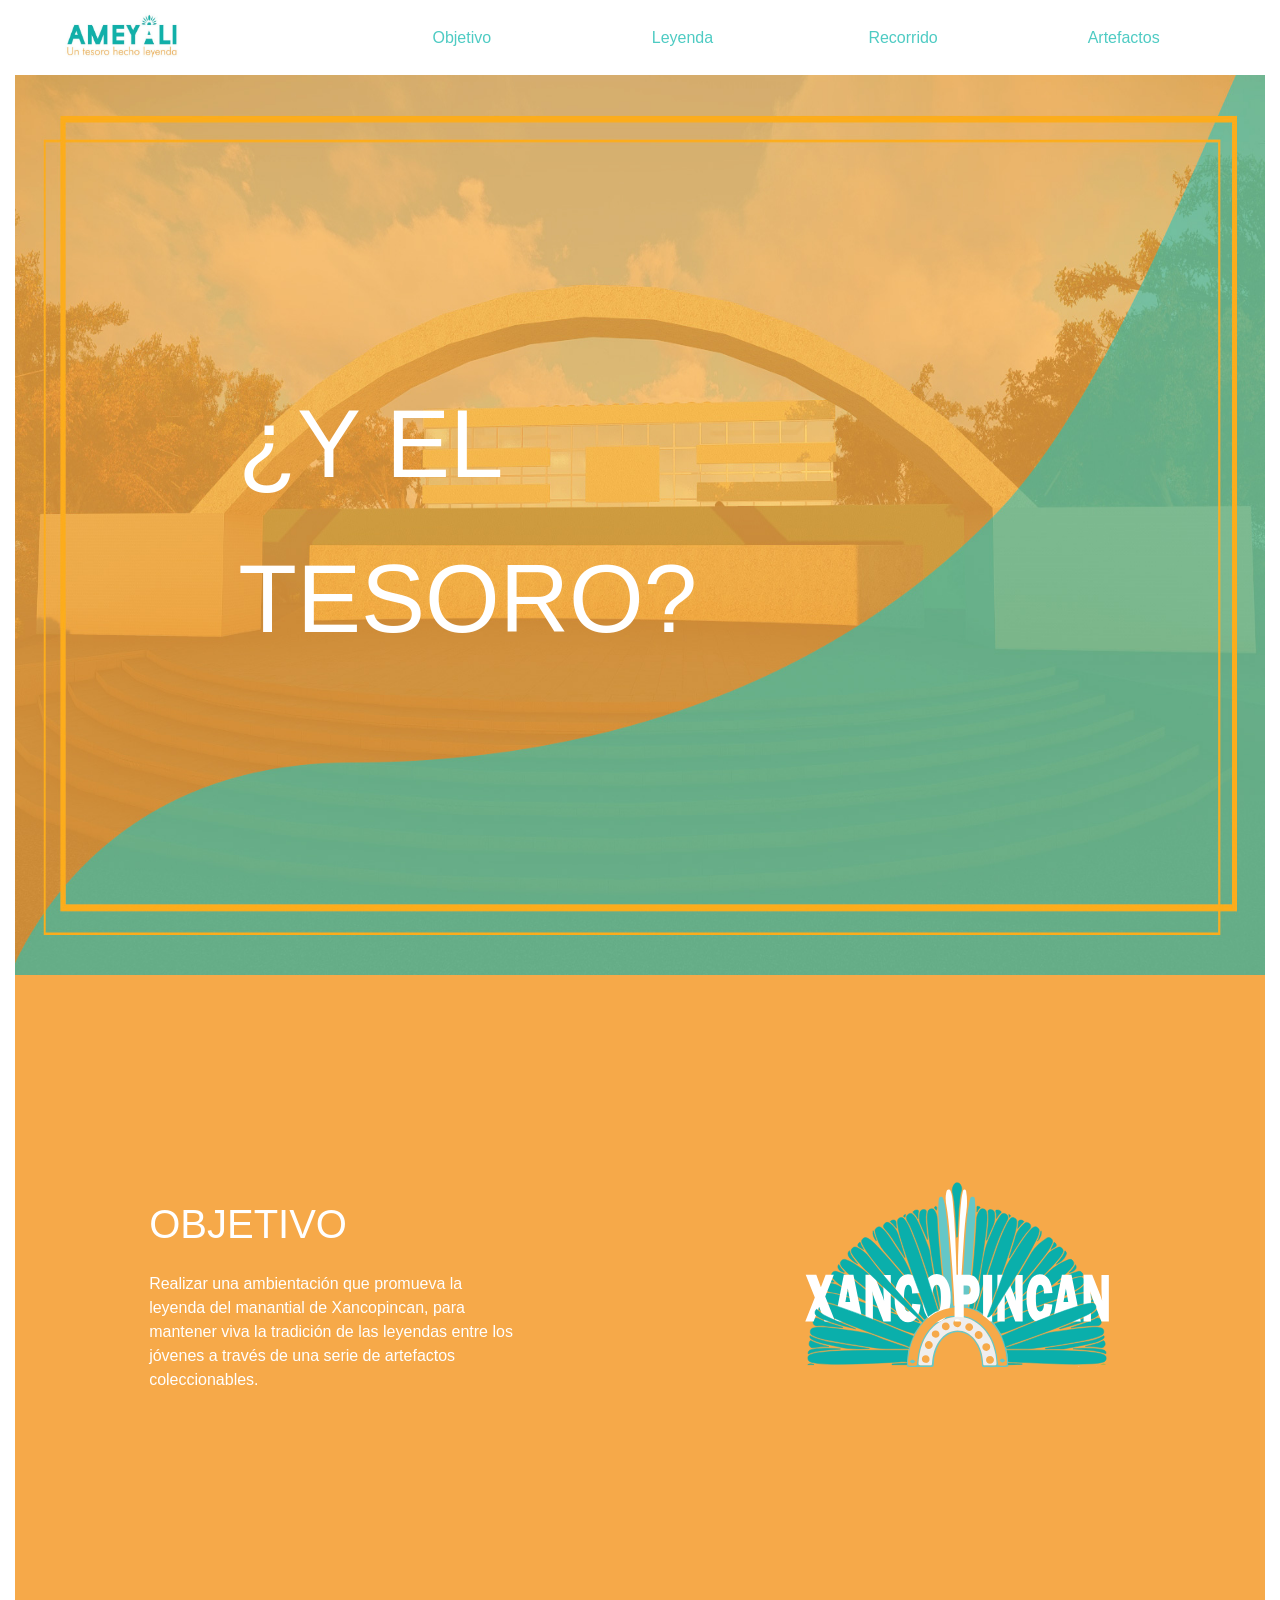
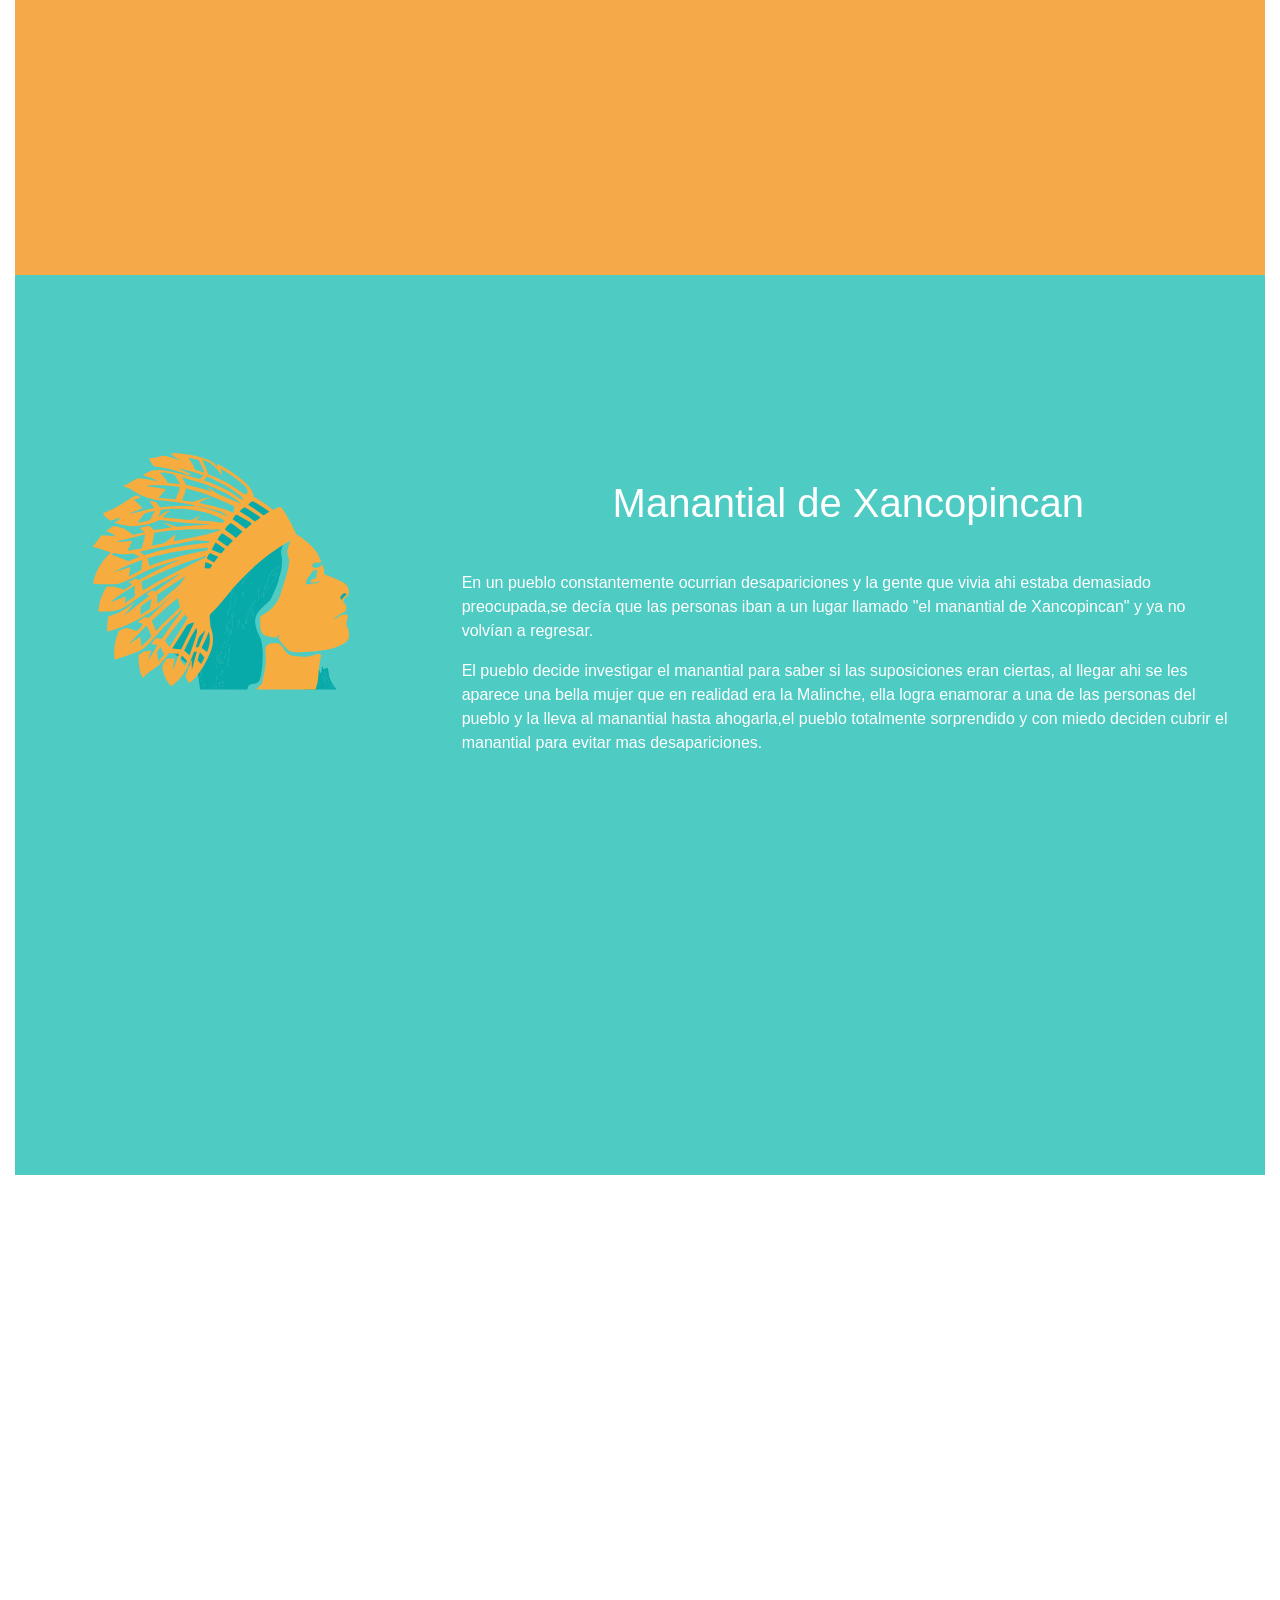
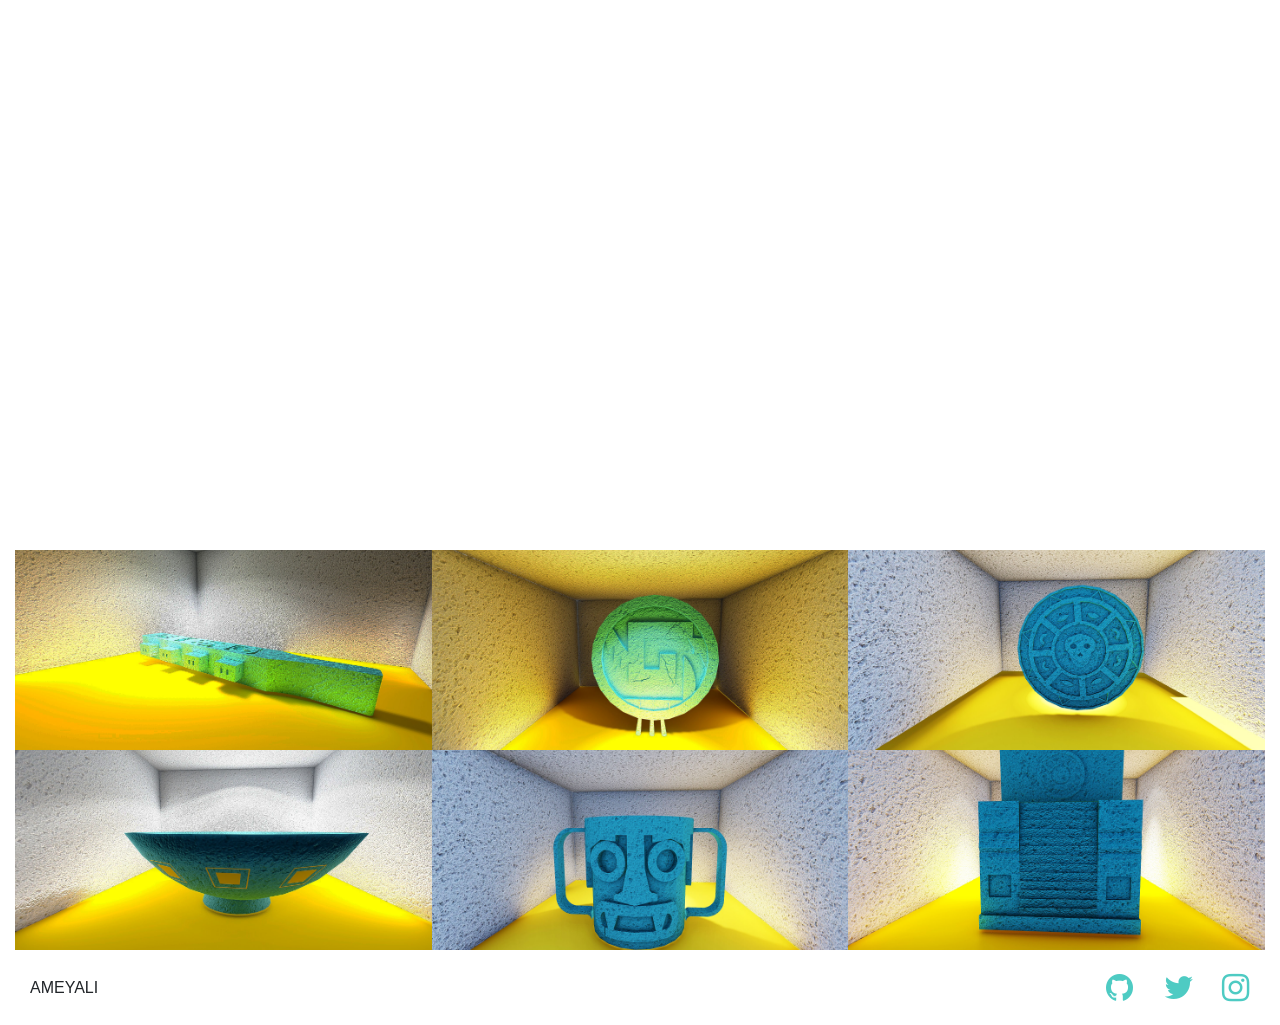
<file: index.html>
<!DOCTYPE html>
<html>
<head>
  <!-- tags para servidores de busqueda -->
  <meta name="description" content="Repaso de html y css del curso fundamentos de programacion en el Instituto ICONOS">
  <meta name="keywords" content="HTML,CSS,JS,Ejercicio,ICONOS,programación,código">
  <meta name="author" content="josecaos">
  <meta name="viewport" content="width=device-width, initial-scale=1.0">
  <meta charset="UTF-8">  
  <!-- titulo del sitio -->
  <title>Ameyali</title> 
  <!-- estilos -->
  
  <link rel="stylesheet" href="css/bootstrap.min.css">
  <link rel ="stylesheet" href="https://stackpath.bootstrapcdn.com/font-awesome/4.7.0/css/font-awesome.min.css">
  <link rel="stylesheet" href="css/app.css">
  <!--<link rel="stylesheet" href="css/responsivos.css">-->

</head>
<body>

  <header class="container-fluid">
    <!-- menu escritorio -->
    <nav id="menu" class="navbar navbar-expand-lg navbar-light col">
      <!-- logo -->
      <figure id="logo" class="navbar-brand col-8 col-md-3">
        <a href="index.html" class="col-12">
            <div class="col-12 imgLiquid imgLiquidNoFillLeft">
                <img src="img/logo.png" alt="logo"></div>
        </a>
      </figure>

      <button class="navbar-toggler" type="button" data-toggle="collapse" data-target="#navbarSupportedContent" aria-controls="navbarSupportedContent" aria-expanded="false" aria-label="Toggle navigation">
        <span class="navbar-toggler-icon"></span>
      </button>

      <div class="collapse navbar-collapse" id="navbarSupportedContent">

        <ul class="col-12 navbar-nav">

          <li class="col-3 text-center ha align-self-center">
            <a href="#info" class="">Objetivo</a>
          </li>
            <li class="col-3 text-center ha align-self-center">
            <a href="#man">Leyenda</a>
          </li>
          <li class="col-3 text-center ha align-self-center">
            <a href="#recorrido2">Recorrido</a>
          </li>
          <li class="col-3 text-center ha align-self-center">
            <a href="#participantes">Artefactos</a>
          </li>

        </ul>
      </div>
    </nav>
  </header>

  <main id="main" class="container-fluid">
    <!--  -->
    

              <section id="heroscreen" class="col-12">

      <div class="row">

        <div class="heroscreen_background col">
          <img src="img/fondo.jpg" alt="Bienvenida">
        </div>
        
      <div class="heroscreen_text-container row ">

 
          
            <div class="heroscreen_text col-auto offset-md-2 ha align-self-center">

            <h1>¿Y EL</h1>
            <h1>TESORO?</h1>

            </div>

      
           </div>
           </div>


    </section>
    <!--  -->
    <section id="info" class="col">

      <div class="row">

        <div class="col-md-6 offset-md-1 ">

          <h1 class="info_description col objetivo">OBJETIVO</h1>

          <div class="col-8 text-c ">

              <p>Realizar una ambientación que promueva la leyenda del manantial de Xancopincan, para mantener viva la tradición de las leyendas entre los jóvenes a través de una serie de artefactos coleccionables.</p>        


          </div>

        </div>

        <div class="info_venue col col-md-4 ha align-self-center penacho2">

          
          <div class="col-12 imgLiquid imgLiquidFill">

           <img class="penacho" src="img/penacho_web.svg">

        </div>

      </div>
        </div>
        
        
    </section>
    <!--  -->
       <section id="man" class="col">

      <div class="row">
          
           <div class="info_venue col-12 col-md-4 ha align-self-center">

          
          <div class="col text-left imgmalinche">

           <img src="img/malinche.svg">


          </div>

        </div>


        <div class="col-12 col-md-8 ha align-self-center">

          <h1 class="info_description col text-center leyendatitulo">Manantial de Xancopincan</h1>

          <div class="col text-left leyenda">

              <p>En un pueblo constantemente ocurrian desapariciones y la gente que vivia ahi estaba demasiado preocupada,se decía que las personas iban a un lugar llamado "el manantial de Xancopincan" y ya no volvían a regresar.</p>
              
              <p>El pueblo decide investigar el manantial para saber si las suposiciones eran ciertas, al llegar ahi se les aparece una bella mujer que en realidad era la Malinche, ella logra enamorar a una de las personas del pueblo y la lleva al manantial hasta ahogarla,el pueblo totalmente sorprendido y con miedo deciden cubrir el manantial para evitar mas desapariciones.</p>


          </div>

        </div>

       
      </div>
          
        
    </section>
      
      <section class="recorrido2">
<iframe src="https://www.youtube.com/embed/r5gEc4uhPRQ" frameborder="0" allow="accelerometer; autoplay; encrypted-media; gyroscope; picture-in-picture" allowfullscreen></iframe>
    </section> 

      
  
    <section id="participantes" class="col ">

      

      <div class="row ">
        
        <div class="participantes_item col-12 col-md-6 col-lg-4">

          <div class="participantes_item_back col imgLiquid imgLiquidFill">

            <img src="img/cuchillo2.jpg" alt="Participante">

          </div>

          <div class="participantes_item_text col">

            <div class="row">


            </div>

          </div>

        </div>
        <!--  -->
        <div class="participantes_item col-12 col-md-6 col-lg-4">

          <div class="participantes_item_back col  imgLiquid imgLiquidFill">

            <img src="img/escudo2.jpg" alt="Participante">

          </div>

          <div class="participantes_item_text col">

            <div class="row">

              

            </div>

          </div>
        </div>
        <!--  -->
        <div class="participantes_item col-12 col-md-6 col-lg-4">

          <div class="participantes_item_back col imgLiquid imgLiquidFill">

            <img src="img/medalla2.jpg" alt="Participante">

          </div>

          <div class="participantes_item_text col">

            <div class="row">

            

            </div>

          </div>

        </div>
        <!--  -->
        <div class="participantes_item col-12 col-md-6 col-lg-4">

          <div class="participantes_item_back col imgLiquid imgLiquidFill">

            <img src="img/plato2.jpg" alt="Participante">
            



          </div>

          <div class="participantes_item_text col">

            <div class="row">

            

            </div>

          </div>

        </div>
        <!--  -->
        <div class="participantes_item col-12 col-md-6 col-lg-4">

          <div class="participantes_item_back col imgLiquid imgLiquidFill">

            <img src="img/taza2.jpg" alt="Participante">

          </div>

          <div class="participantes_item_text col">

            <div class="row">


            </div>

          </div>

        </div>
        <!--  -->
        <div class="participantes_item col-12 col-md-6 col-lg-4">

          <div class="participantes_item_back col imgLiquid imgLiquidFill">

            <img src="img/teocali2.jpg" alt="Participante">

          </div>

          <div class="participantes_item_text col">

            <div class="row">


            </div>

          </div>

        </div>
        <!--  -->
        
        <!--  -->
 
      </div>

    </section>
    <!--  -->
    
  </main>

  <footer id="footer" class="col">

    <div class="row">

      <div class="col col-md-6 col-lg-8 ha my-auto">

        <copyright class="col text-left">AMEYALI</copyright>

      </div>
      
      <div class="social col col-md-6 col-lg-4 ha my-auto">

        <ul class="row float-right">

          <li class="col-4">
            <a href="https://github.com" target="_blank">
              <i class="fa fa-github"></i>
            </a>
          </li>
          <li class="col-4">
            <a href="https://twitter.com" target="_blank">
              <i class="fa fa-twitter"></i>
            </a>
          </li>
          <li class="col-4">
            <a href="https://instagram.com" target="_blank">
              <i class="fa fa-instagram"></i>
            </a>
          </li>

        </ul>

      </div>

    </div>

    </footer> 
    
   
    

</body>
    
  <!-- jQuery library -->
<script src="https://ajax.googleapis.com/ajax/libs/jquery/3.3.1/jquery.min.js"></script>

<!-- Popper JS -->
<script src="https://cdnjs.cloudflare.com/ajax/libs/popper.js/1.14.3/umd/popper.min.js"></script>

<!-- Latest compiled JavaScript -->
    <script src="js/jquery.js"></script>
<script src="js/bootstrap.min.js"></script> 
     <script src="js/imgLiquid/js/imgLiquid-min.js"></script>
     <script src="js/app.js"></script>
    
</html>
</file>
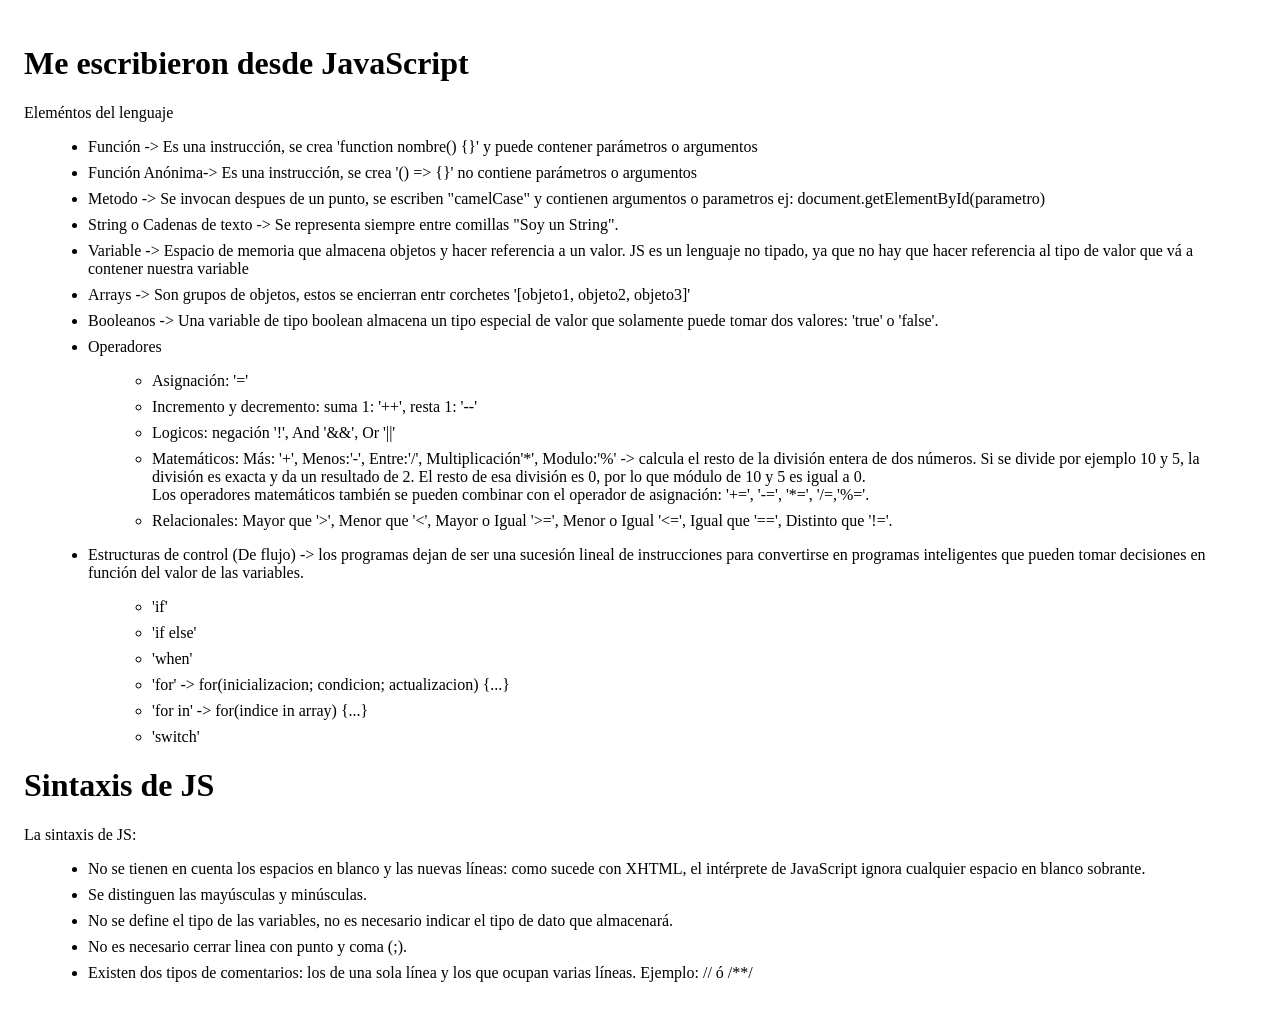
<file: js/introduccion_js.html>
<!DOCTYPE html>
<html lang="en" dir="ltr">
<head>
  <meta charset="utf-8">
  <title>Primeros ejercicios JS</title>

  <script src="https://ajax.googleapis.com/ajax/libs/jquery/3.3.1/jquery.min.js"></script>

  <style>
  body {
      padding: 16px;
  }
  ul { 
    margin: 16px;
  }
  li {
    margin: 8px;
  }
</style>

</head>
<body>

  <script type="text/javascript">
  $(document).ready(() => {
    // test()
    titulo("titulo1","Me escribieron desde JavaScript")
    titulo("titulo2","Sintaxis de JS")
  })
  function titulo(id,string) {
    var titulo = document.getElementById(id)
    return titulo.innerHTML = string
  }
  function test() {
    var titulo = document.getElementById("titulo1")
    titulo.innerHTML = "Estoy escrito con JavaScript"
  }
</script>

<h1 id="titulo1"></h1>

<p>Eleméntos del lenguaje</p>
<ul>
  <li>Función -> Es una instrucción, se crea 'function nombre() {}' y puede contener parámetros o argumentos</li>
  <li>Función Anónima-> Es una instrucción, se crea '() => {}' no contiene parámetros o argumentos</li>
  <li>Metodo -> Se invocan despues de un punto, se escriben "camelCase" y contienen argumentos o parametros ej: document.getElementById(parametro)</li>
  <li>String o Cadenas de texto -> Se representa siempre entre comillas "Soy un String".</li>
  <li>Variable -> Espacio de memoria que almacena objetos y hacer referencia a un valor. JS es un lenguaje no tipado, ya que no hay que hacer referencia al tipo de valor que vá a contener nuestra variable</li>
  <li>Arrays -> Son grupos de objetos, estos se encierran entr corchetes '[objeto1, objeto2, objeto3]'</li>
  <li>Booleanos -> Una variable de tipo boolean almacena un tipo especial de valor que solamente puede tomar dos valores: 'true' o 'false'.</li>
  <li>Operadores<ul>
    <li>Asignación: '='</li>
    <li>Incremento y decremento: suma 1: '++', resta 1: '--'</li>
    <li>Logicos: negación '!', And '&&', Or '||'</li>
    <li>Matemáticos: Más: '+', Menos:'-', Entre:'/', Multiplicación'*', Modulo:'%' -> calcula el resto de la división entera de dos números. Si se divide por ejemplo 10 y 5, la división es exacta y da un resultado de 2. El resto de esa división es 0, por lo que módulo de 10 y 5 es igual a 0.
      <br>
      Los operadores matemáticos también se pueden combinar con el operador de asignación: '+=', '-=', '*=', '/=,'%='.
    </li>
    <li>Relacionales: Mayor que '>', Menor que '<', Mayor o Igual '>=', Menor o Igual '<=', Igual que '==', Distinto que '!='.</li>
  </ul>
</li>
<li>Estructuras de control (De flujo) -> los programas dejan de ser una sucesión lineal de instrucciones para convertirse en programas inteligentes que pueden tomar decisiones en función del valor de las variables.
  <ul>
    <li>'if'</li>
    <li>'if else'</li>
    <li>'when'</li>
    <li>'for' -> for(inicializacion; condicion; actualizacion) {...}</li>
    <li>'for in' -> for(indice in array) {...}</li>
    <li>'switch'</li>
  </ul>
</li>
</ul>

<h1 id="titulo2"></h1>

<p>La sintaxis de JS:</p>

<ul>
  <li>
    No se tienen en cuenta los espacios en blanco y las nuevas líneas: como sucede con XHTML, el intérprete de JavaScript ignora cualquier espacio en blanco sobrante.
  </li>
  <li>
    Se distinguen las mayúsculas y minúsculas.
  </li>
  <li>
    No se define el tipo de las variables, no es necesario indicar el tipo de dato que almacenará.
  </li>
  <li>
    No es necesario cerrar linea con punto y coma (;).
  </li>
  <li>
    Existen dos tipos de comentarios: los de una sola línea y los que ocupan varias líneas.
    Ejemplo: // ó /**/
  </li>
</ul>

</body>

</html>
</file>
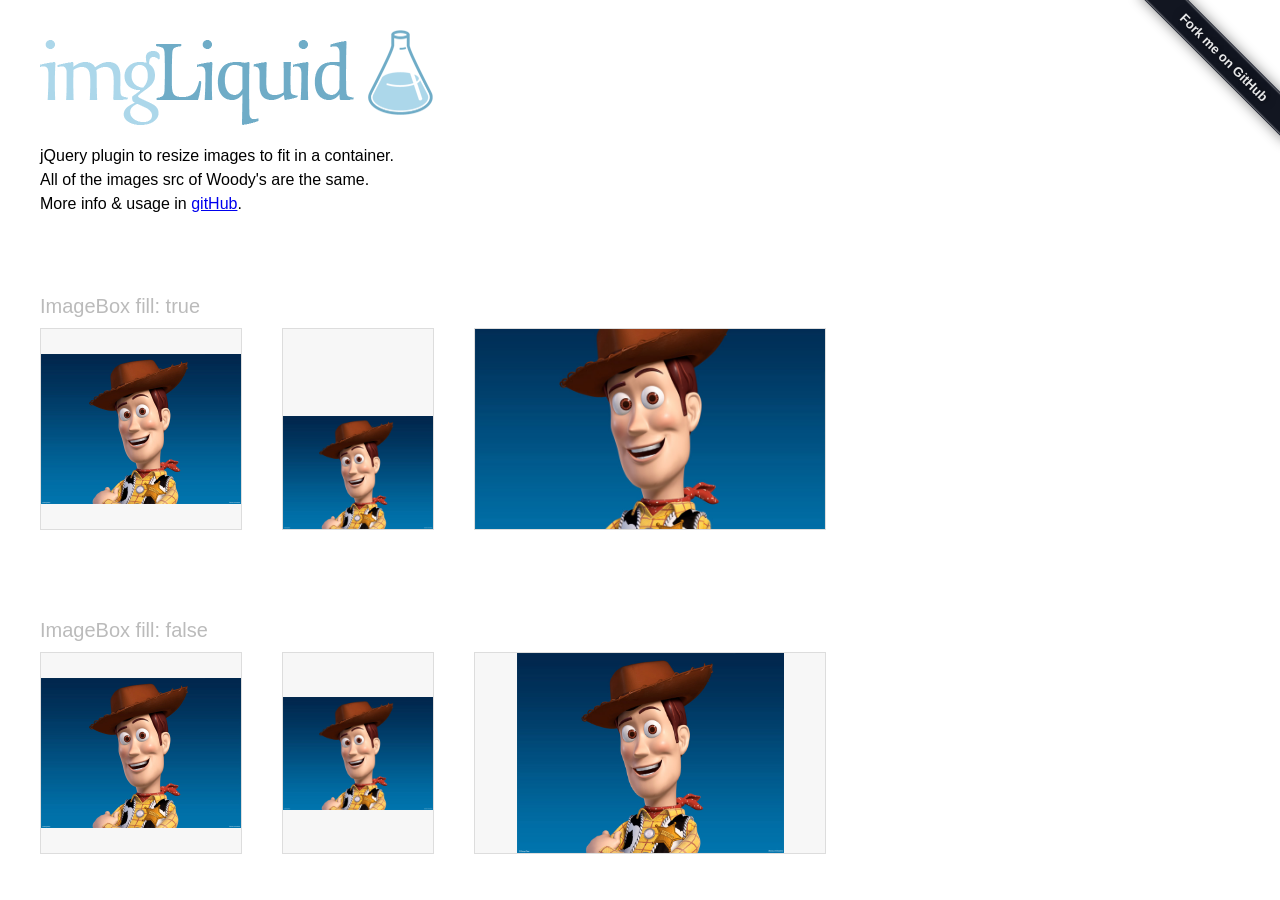
<file: js/imgLiquid/tests/imgLiquid.html>
<!DOCTYPE html>
<html lang="es">
<head>
	<meta charset="utf-8">
	<title>imgLiquid Jquery Plugin</title>

	<!-- RESET ______________________ -->
	<link   href="reset.css"	type="text/css" rel="stylesheet" />

	<!-- JQUERY ______________________ -->
	<!--[if lt IE 9]> <script src="//ajax.googleapis.com/ajax/libs/jquery/1.9.1/jquery.min.js" type="text/javascript"></script> <![endif]-->
	<!--[if gte IE 9]><!--> <script src="//ajax.googleapis.com/ajax/libs/jquery/2.0.0/jquery.min.js" type="text/javascript"></script> <!--<![endif]-->


	<!-- IMGLIQUID ______________________ -->
	<script src ="../js/imgLiquid.js" type="text/javascript"></script>


	<!-- EXAMPLE ______________________ -->
	<script type="text/javascript">
	$(document).ready(function () {
		$(".imgLiquidFill").imgLiquid({fill:true});
		$(".imgLiquidNoFill").imgLiquid({fill:false});
	});
	</script>


	<!-- EXAMPLE ______________________ -->
	<style type="text/css">
	/*github-ribbon*/
	.github-ribbon{background-color:#121621;top:3.2em;right:-3.7em;-webkit-transform:rotate(45deg);-moz-transform:rotate(45deg);-ms-transform:rotate(45deg);-o-transform:rotate(45deg);transform:rotate(45deg);-webkit-box-shadow:0 0 0 1px #1d212e inset,0 0 2px 1px #fff inset,0 0 1em #888;-moz-box-shadow:0 0 0 1px #1d212e inset,0 0 2px 1px #fff inset,0 0 1em #888;-ms-box-shadow:0 0 0 1px #1d212e inset,0 0 2px 1px #fff inset,0 0 1em #888;-o-box-shadow:0 0 0 1px #1d212e inset,0 0 2px 1px #fff inset,0 0 1em #888;box-shadow:0 0 0 1px #1d212e inset,0 0 2px 1px #fff inset,0 0 1em #888;color:rgba(255,255,255,0.90);display:block;padding:.6em 3.5em;position:absolute;font:bold .82em sans-serif;text-align:center;text-decoration:none;text-shadow:1px -1px 8px rgba(0,0,0,0.60);-webkit-user-select:none;-moz-user-select:none;-ms-user-select:none;-o-user-select:none;user-select:none}
	body {
		margin:0;
		padding:0;
		background-color:#fff;
		font-family: 'Open Sans', arial, sans-serif;
		font-weight:300;
		margin:30px;
	}
	.boxSep{
		background-color:#f7f7f7;
		border: 1px solid #ddd;
		margin:10px;
		float:left;
		margin-right:30px;
	}
	.LogSep{
		margin:10px;
	}
	h1{
		margin:10px;
		margin-bottom:60px;
		font-size:30px;
		font-family: 'Open Sans', arial, sans-serif!Important;
		font-weight:300;
		color:#888;
	}
	h2{
		margin:10px;
		margin-top:0;
		margin-bottom:2px;
		font-size:20px;
		font-family: 'Open Sans', arial, sans-serif!Important;
		font-weight:300;
		color:#bbb;
		margin-top:80px;
	}
	</style>
</head>


<body>

	<a href="https://github.com/karacas/imgLiquid" class="github-ribbon">Fork me on GitHub</a>
	<div class="LogSep" >
		<img src="logoimgliquid.png" alt="imgliquid"><br><br>
		<p style='line-height:24px'>jQuery plugin to resize images to fit in a container.
			<br>All of the images src of Woody's are the same.
			<br>More info & usage in <a href="https://github.com/karacas/imgLiquid" >gitHub</a>.
		</p>
	</div>

	<h2 style='clear:both'>ImageBox fill: true</h2>
	<div class="boxSep" >
		<div class="imgLiquidFill imgLiquid" style="width:200px; height:200px;" data-imgLiquid-fill="false" data-imgLiquid-verticalAlign="50%">
			<a href="woody.jpg"  target="_blank"  title="test">
				<img alt="TEST" src="woody.jpg?á()"/>
			</a>
		</div>
	</div>

	<div class="boxSep" >
		<div class="imgLiquidFill imgLiquid" style="width:150px; height:200px;" data-imgLiquid-verticalAlign="bottom"  data-imgLiquid-fill="false">
			<a href="woody.jpg" target="_blank"  title="test">
				<img alt="TEST" src="woody.jpg"/>
			</a>
		</div>
	</div>

	<div class="boxSep" >
		<div class="imgLiquidFill imgLiquid" style="width:350px; height:200px;">
			<a href="woody.jpg"  target="_blank" title="test">
				<img alt="TEST" src="woody.jpg"/>
			</a>
		</div>
	</div>


	<div style='clear:both'></div>
	<h2 style='clear:both'>ImageBox fill: false</h2>
	<div class="boxSep" >
		<div class="imgLiquidNoFill imgLiquid" style="width:200px; height:200px;" >
			<a href="woody.jpg"  target="_blank" title="test">
				<img alt="TEST" src="woody.jpg"/>
			</a>
		</div>
	</div>

	<div class="boxSep" >
		<div class="imgLiquidNoFill imgLiquid" style="width:150px; height:200px;">
			<a href="woody.jpg"  target="_blank" title="test">
				<img alt="TEST" src="woody.jpg"/>
			</a>
		</div>
	</div>

	<div class="boxSep" >
		<div class="imgLiquidNoFill imgLiquid" style="width:350px; height:200px;">
			<a href="woody.jpg" target="_blank"  title="test">
				<img alt="TEST" src="woody.jpg"/>
			</a>
		</div>
	</div>


</body>
</html>
</file>
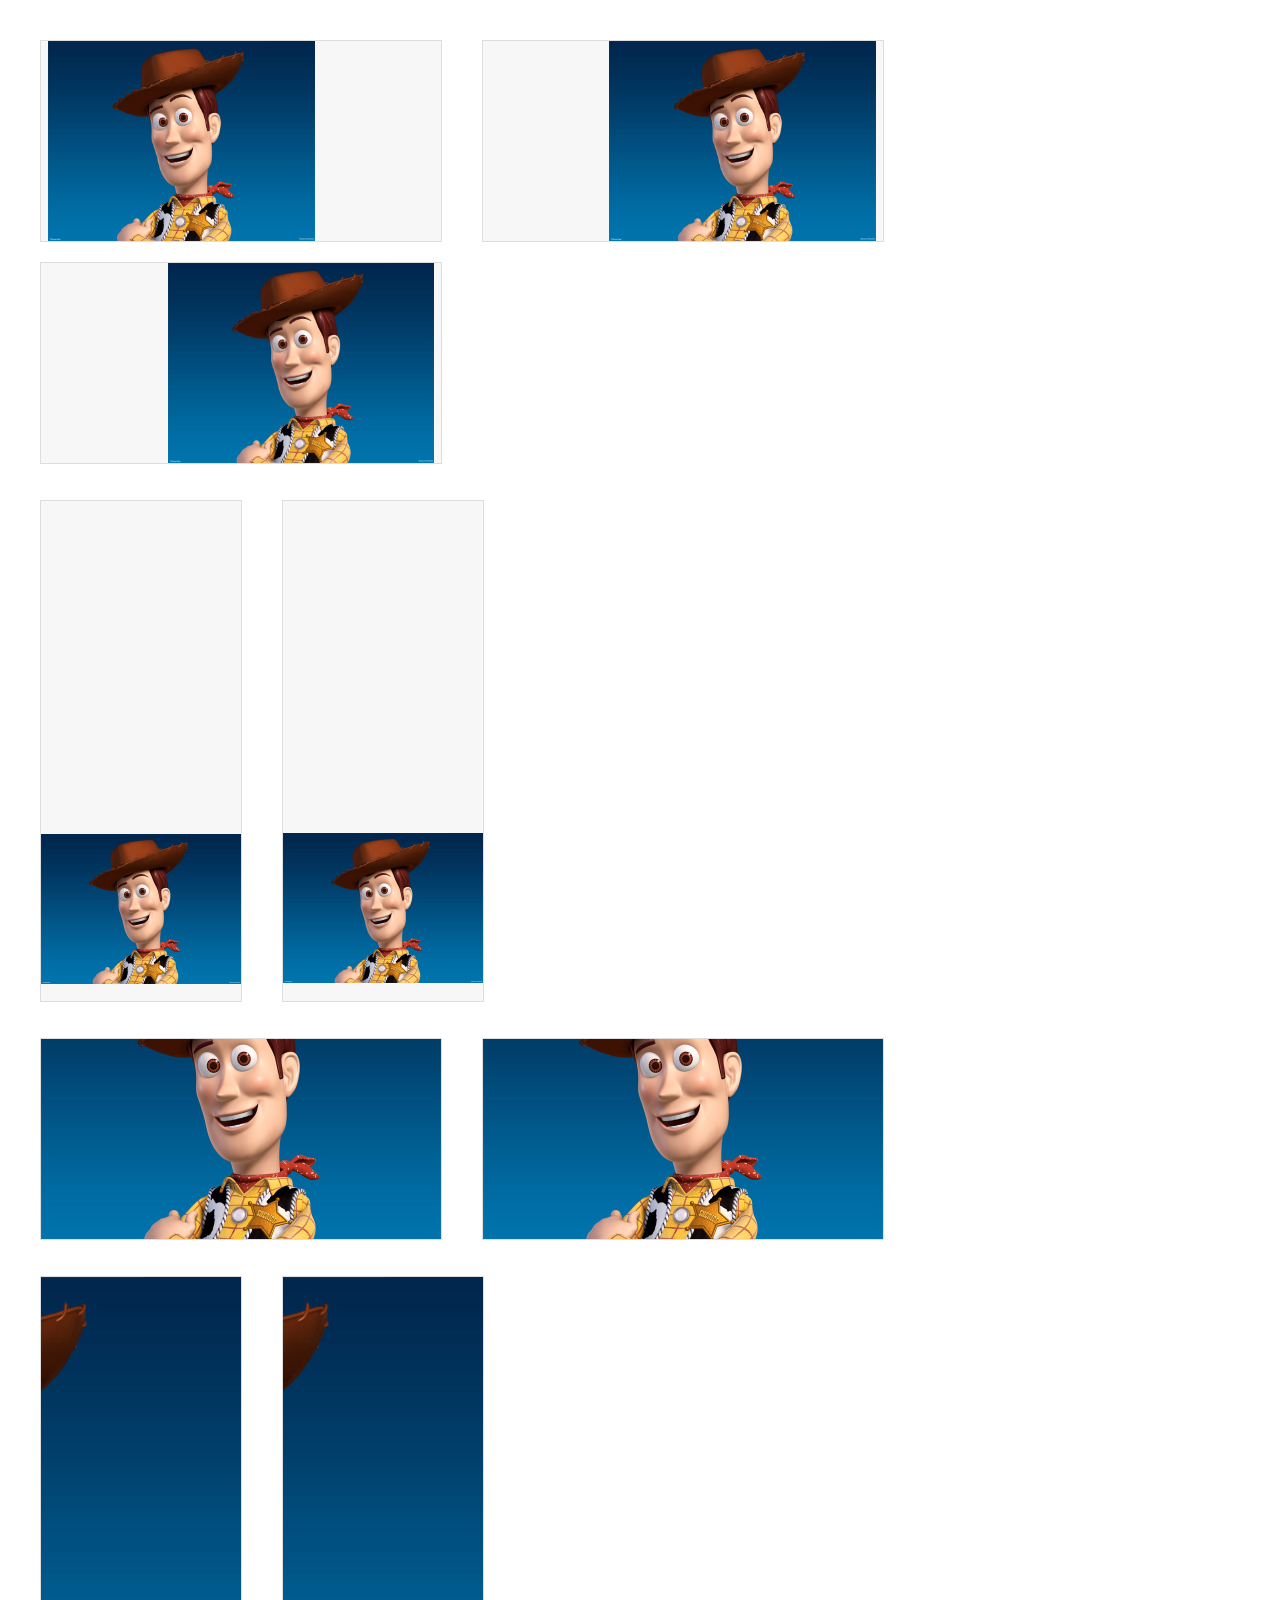
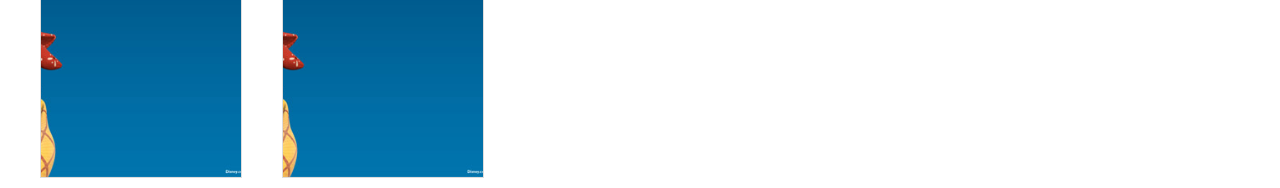
<file: js/imgLiquid/tests/imgLiquid_aligns.html>
<!DOCTYPE html>
<html lang="es">
<head>
	<meta charset="utf-8">
	<title>imgLiquid Jquery Plugin</title>

	<!-- RESET ______________________ -->
	<link   href="reset.css"	type="text/css" rel="stylesheet" />

	<!-- JQUERY ______________________ -->
	<!--[if lt IE 9]> <script src="//ajax.googleapis.com/ajax/libs/jquery/1.9.1/jquery.min.js" type="text/javascript"></script> <![endif]-->
	<!--[if gte IE 9]><!--> <script src="//ajax.googleapis.com/ajax/libs/jquery/2.0.0/jquery.min.js" type="text/javascript"></script> <!--<![endif]-->


	<!-- IMGLIQUID ______________________ -->
	<script src ="../js/imgLiquid.js" type="text/javascript"></script>


	<!-- EXAMPLE ______________________ -->
	<script type="text/javascript">
	$(document).ready(function () {
		$(".imgLiquid1").imgLiquid({fill:false, horizontalAlign:'5%', useBackgroundSize:false});
		$(".imgLiquid2").imgLiquid({fill:false, horizontalAlign:'5%', useBackgroundSize:true});

		$(".imgLiquid3").imgLiquid({fill:!false, horizontalAlign:'5%', useBackgroundSize:false});
		$(".imgLiquid4").imgLiquid({fill:!false, horizontalAlign:'5%', useBackgroundSize:true});
	});
	</script>


	<!-- CSS ______________________ -->
	<style type="text/css">

	body {
		margin:0;
		padding:0;
		background-color:#fff;
		font-family: 'Open Sans', arial, sans-serif;
		font-weight:300;
		margin:30px;
	}
	.boxSep{
		background-color:#f7f7f7;
		border: 1px solid #ddd;
		margin:10px;
		float:left;
		margin-right:30px;
	}
	.LogSep{
		margin:10px;
	}
	h1{
		margin:10px;
		margin-bottom:60px;
		font-size:30px;
		font-family: 'Open Sans', arial, sans-serif!Important;
		font-weight:300;
		color:#888;
	}
	h2{
		margin:10px;
		margin-top:0;
		margin-bottom:2px;
		font-size:20px;
		font-family: 'Open Sans', arial, sans-serif!Important;
		font-weight:300;
		color:#bbb;
		margin-top:80px;
	}
	</style>

</head>
<body>

	<div class="boxSep" >
		<div class="imgLiquid2 imgLiquid" style="width:400px; height:200px;">
			<a href="woody.jpg"  target="_blank"  title="test">
				<img alt="TEST" src="woody.jpg"/>
			</a>
		</div>
	</div>
	<div class="boxSep" >
		<div class="imgLiquid2 imgLiquid" data-imgLiquid-horizontalAlign="95%" style="width:400px; height:200px;">
			<a href="woody.jpg"  target="_blank"  title="test">
				<img alt="TEST" src="woody.jpg"/>
			</a>
		</div>
	</div>
	<div class="boxSep" >
		<div class="imgLiquid1 imgLiquid" data-imgLiquid-horizontalAlign="95%" style="width:400px; height:200px;">
			<a href="woody.jpg"  target="_blank"  title="test">
				<img alt="TEST" src="woody.jpg"/>
			</a>
		</div>
	</div>



	<div style="clear:both"></div>
	<br>



	<div class="boxSep" >
		<div class="imgLiquid2 imgLiquid" data-imgLiquid-verticalAlign="95%" style="width:200px; height:500px;">
			<a href="woody.jpg"  target="_blank"  title="test">
				<img alt="TEST" src="woody.jpg"/>
			</a>
		</div>
	</div>
	<div class="boxSep" >
		<div class="imgLiquid1 imgLiquid" data-imgLiquid-verticalAlign="95%" style="width:200px; height:500px;">
			<a href="woody.jpg"  target="_blank"  title="test">
				<img alt="TEST" src="woody.jpg"/>
			</a>
		</div>
	</div>



	<div style="clear:both"></div>
	<br>



	<div class="boxSep" >
		<div class="imgLiquid4 imgLiquid" data-imgLiquid-verticalAlign="95%" style="width:400px; height:200px;">
			<a href="woody.jpg"  target="_blank"  title="test">
				<img alt="TEST" src="woody.jpg"/>
			</a>
		</div>
	</div>
	<div class="boxSep" >
		<div class="imgLiquid3 imgLiquid" data-imgLiquid-verticalAlign="95%" style="width:400px; height:200px;">
			<a href="woody.jpg"  target="_blank"  title="test">
				<img alt="TEST" src="woody.jpg"/>
			</a>
		</div>
	</div>



	<div style="clear:both"></div>
	<br>



	<div class="boxSep" >
		<div class="imgLiquid4 imgLiquid" data-imgLiquid-horizontalAlign="95%" style="width:200px; height:500px;">
			<a href="woody.jpg"  target="_blank"  title="test">
				<img alt="TEST" src="woody.jpg"/>
			</a>
		</div>
	</div>
	<div class="boxSep" >
		<div class="imgLiquid3 imgLiquid" data-imgLiquid-horizontalAlign="95%" style="width:200px; height:500px;">
			<a href="woody.jpg"  target="_blank"  title="test">
				<img alt="TEST" src="woody.jpg"/>
			</a>
		</div>
	</div>


</body>
</html>
</file>
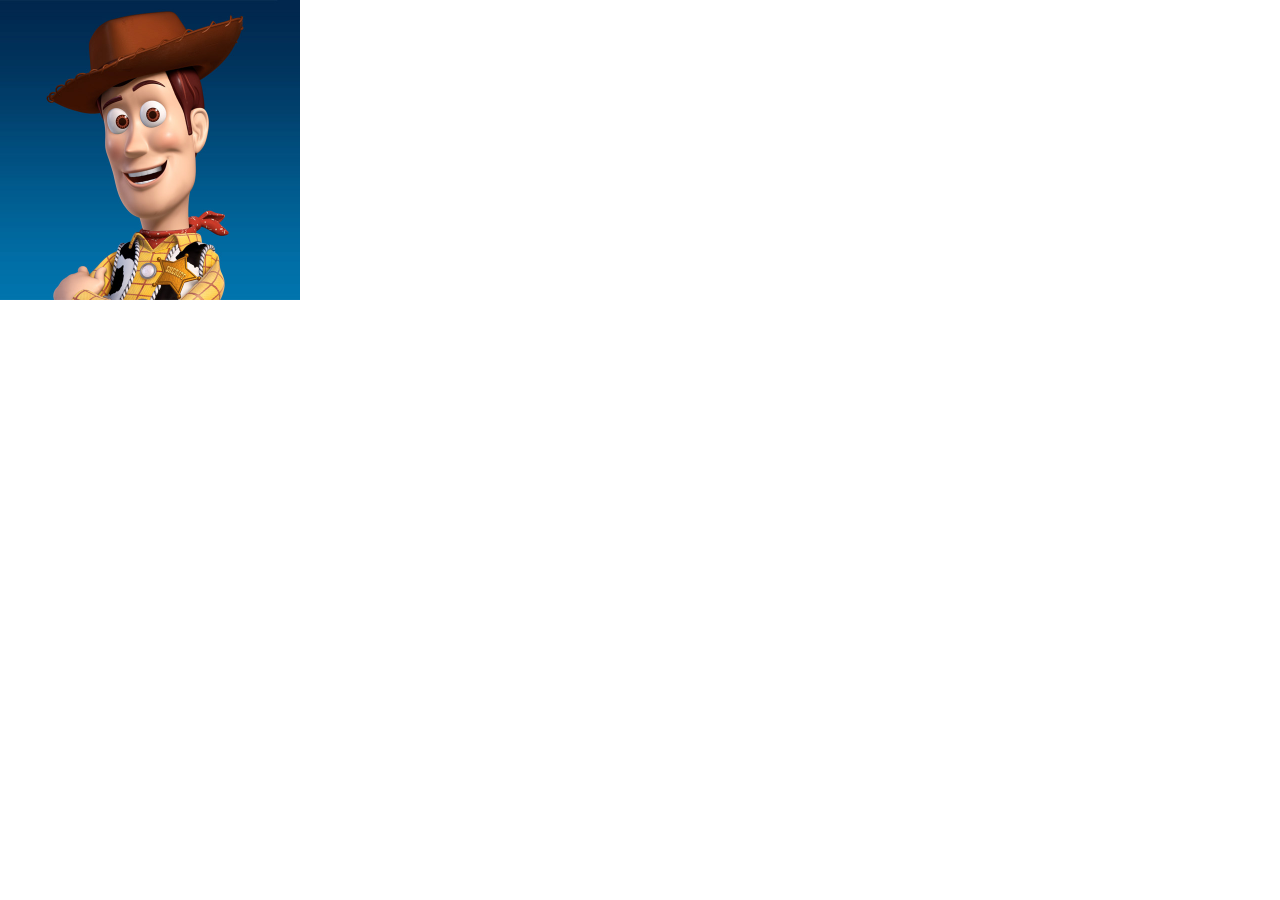
<file: js/imgLiquid/tests/imgLiquid_anim.html>
<!DOCTYPE html>
<html lang="es">
<head>
	<meta charset="utf-8">
	<title>imgLiquid Jquery Plugin</title>

	<!-- RESET ______________________ -->
	<link   href="reset.css"	type="text/css" rel="stylesheet" />

	<!-- JQUERY ______________________ -->
	<!--[if lt IE 9]> <script src="//ajax.googleapis.com/ajax/libs/jquery/1.9.1/jquery.min.js" type="text/javascript"></script> <![endif]-->
	<!--[if gte IE 9]><!--> <script src="//ajax.googleapis.com/ajax/libs/jquery/2.0.0/jquery.min.js" type="text/javascript"></script> <!--<![endif]-->


	<!-- IMGLIQUID ______________________ -->
	<script src ="../js/imgLiquid.js" type="text/javascript"></script>


	<!-- EXAMPLE ______________________ -->
	<script type="text/javascript">
	$(document).ready(function () {
		$(".imgLiquidFill").imgLiquid({fill:true});
	});
	</script>

	<style type="text/css" media="screen">
	.imgLiquidanim{
		opacity: 0;
		transition: opacity  0.5s ease-out;
		transition-delay: 0.5s;
	}
	.imgLiquidanim.imgLiquid_ready{
		opacity: 1;
	}
	</style>
</head>


<body>
	<div class="boxSep" >
		<div class="imgLiquidFill imgLiquid imgLiquidanim" style="width:300px; height:300px; background-color:#000" >
			<img alt="TEST" src="woody.jpg"/>
		</div>
	</div>
</body>
</html>
</file>
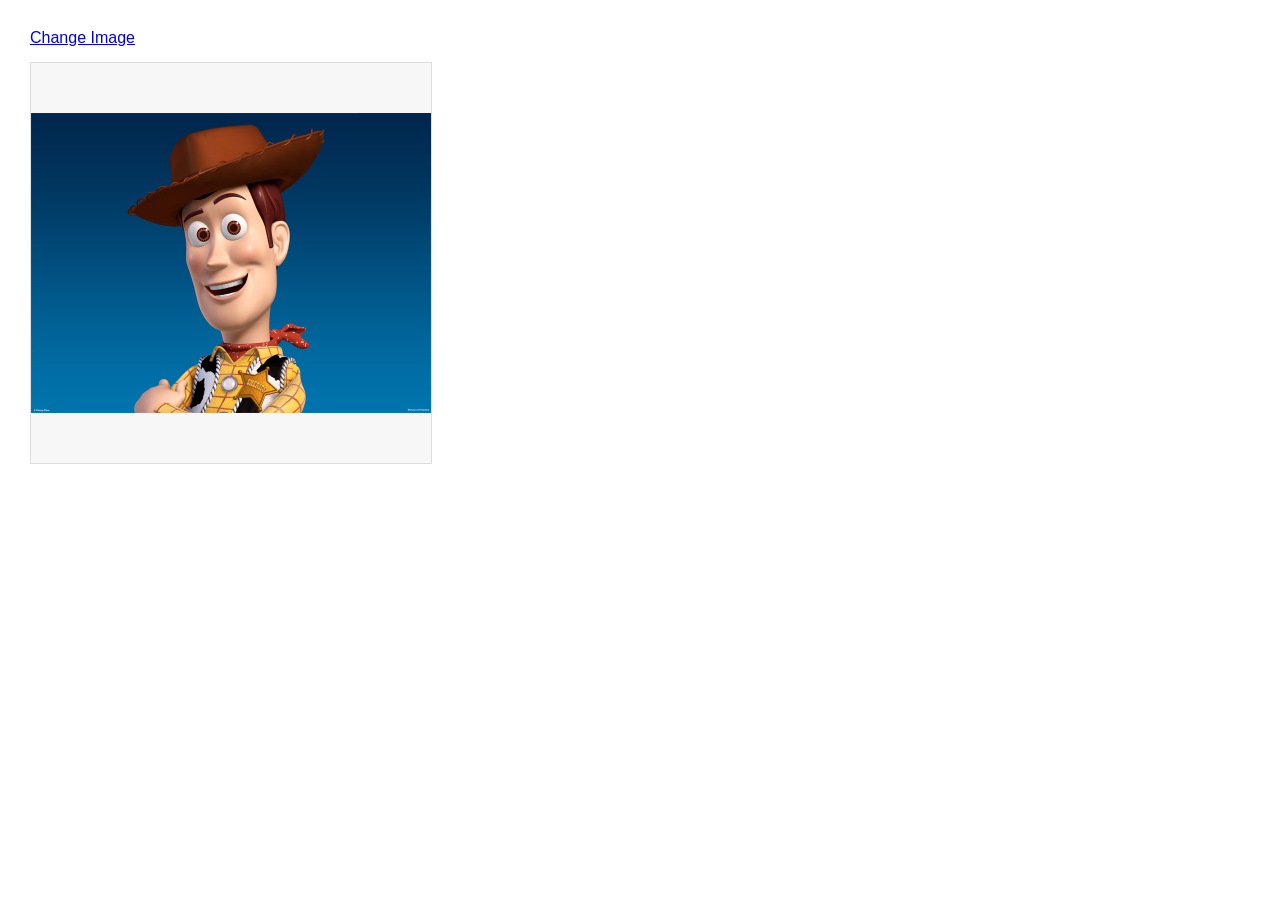
<file: js/imgLiquid/tests/imgLiquid_changeImg.html>
<!DOCTYPE html>
<html lang="es">
<head>
	<meta charset="utf-8">
	<title>imgLiquid Jquery Plugin</title>

	<!-- RESET ______________________ -->
	<link   href="reset.css"	type="text/css" rel="stylesheet" />

	<!-- JQUERY ______________________ -->
	<!--[if lt IE 9]> <script src="//ajax.googleapis.com/ajax/libs/jquery/1.9.1/jquery.min.js" type="text/javascript"></script> <![endif]-->
	<!--[if gte IE 9]><!--> <script src="//ajax.googleapis.com/ajax/libs/jquery/2.0.0/jquery.min.js" type="text/javascript"></script> <!--<![endif]-->


	<!-- IMGLIQUID ______________________ -->
	<script src ="../js/imgLiquid.js" type="text/javascript"></script>


	<!-- EXAMPLE ______________________ -->
	<script type="text/javascript">
	$(document).ready(function () {
		$(".imgLiquidFill").imgLiquid({fill:false, horizontalAlign:'right', useBackgroundSize: false});
		$('.recall').click(function(){
			$('.miImg').attr('src', 'logoimgliquid.png')
			$(".imgLiquidFill").imgLiquid();
		})
	});
	</script>


	<!-- CSS ______________________ -->
	<style type="text/css">


	body {
		margin:0;
		padding:0;
		background-color:#fff;
		font-family: 'Open Sans', arial, sans-serif;
		font-weight:300;
		margin:30px;
		width: 100%;
	}
	.boxSep{
		background-color:#f7f7f7;
		border: 1px solid #ddd;
		margin:10px;
		float:left;
		margin-right:30px;
	}
	.boxSep2{
		background-color:#f7f7f7;
		border: 1px solid #ddd;
	}
	.LogSep{
		margin:10px;
	}
	h1{
		margin:10px;
		margin-bottom:60px;
		font-size:30px;
		font-family: 'Open Sans', arial, sans-serif!Important;
		font-weight:300;
		color:#888;
	}
	h2{
		margin:10px;
		margin-top:0;
		margin-bottom:2px;
		font-size:20px;
		font-family: 'Open Sans', arial, sans-serif!Important;
		font-weight:300;
		color:#bbb;
		margin-top:80px;
	}
	</style>

</head>



<body>
	<a href="#" class='recall' title="">Change Image</a>
	<br>
	<div style='clear:both'></div>
	<br>
	<div class="" >
		<div class="imgLiquidFill imgLiquid boxSep2" style="width:400px; height:400px;">
			<a href="woody.jpg" target="_blank" title="test">
				<img class="miImg" alt="TEST" src="woody.jpg"/>
			</a>
		</div>
	</div>
</body>

</html>
</file>
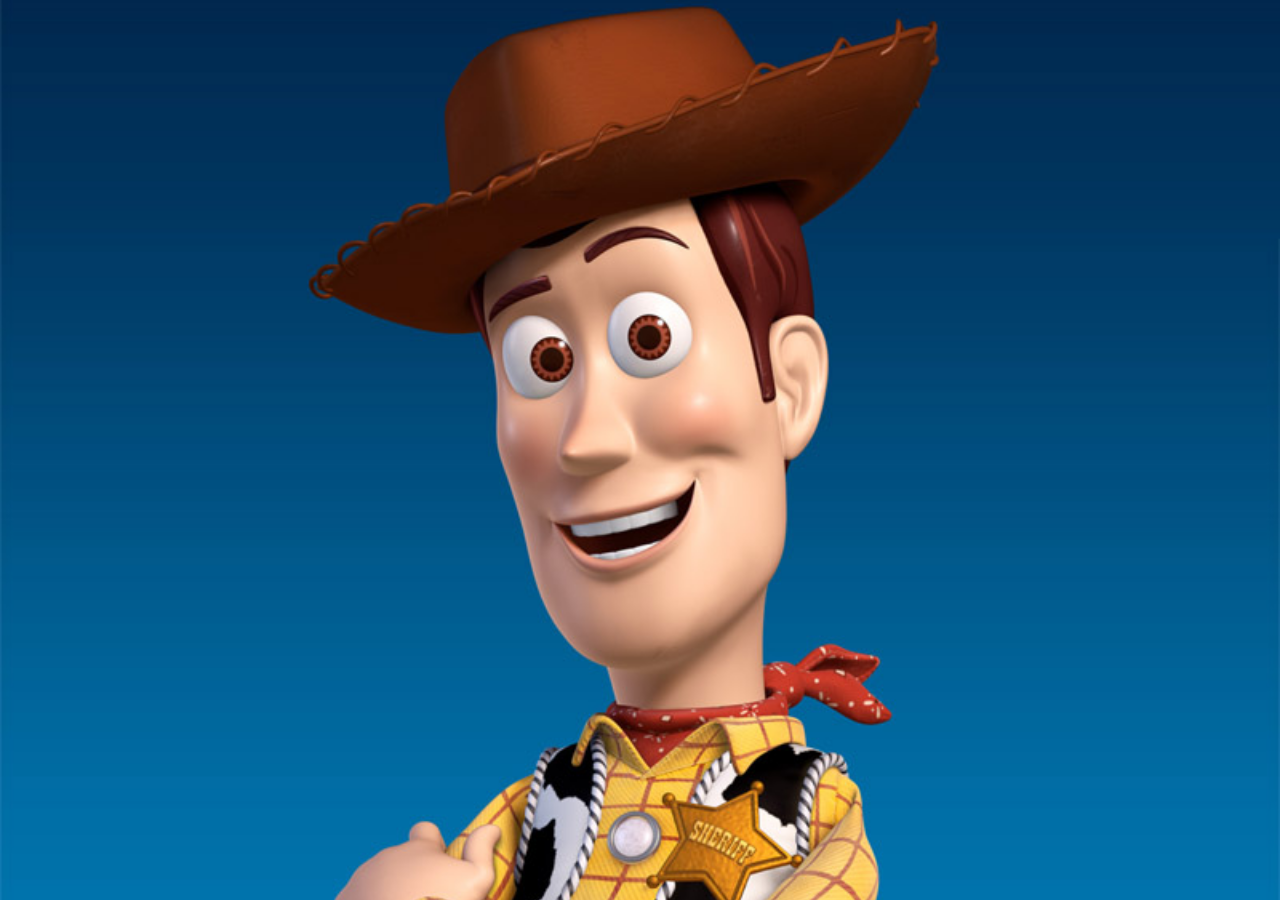
<file: js/imgLiquid/tests/imgLiquid_full.html>
<!DOCTYPE html>
<html lang="es">
<head>
	<meta charset="utf-8">
	<title>imgLiquid Jquery Plugin</title>

	<!-- RESET ______________________ -->
	<link   href="reset.css"	type="text/css" rel="stylesheet" />

	<!-- JQUERY ______________________ -->
	<!--[if lt IE 9]> <script src="//ajax.googleapis.com/ajax/libs/jquery/1.9.1/jquery.min.js" type="text/javascript"></script> <![endif]-->
	<!--[if gte IE 9]><!--> <script src="//ajax.googleapis.com/ajax/libs/jquery/2.0.0/jquery.min.js" type="text/javascript"></script> <!--<![endif]-->


	<!-- IMGLIQUID ______________________ -->
	<script src ="../js/imgLiquid.js" type="text/javascript"></script>


	<!-- EXAMPLE ______________________ -->
	<script type="text/javascript">
	$(document).ready(function () {
		$(".imgLiquidFill").imgLiquid({fill:true});
	});
	</script>


	<!-- EXAMPLE ______________________ -->
	<style type="text/css">
	body, html {
		margin:0;
		padding:0;
		width:100%;
		height:100%;
	}
	.full{
		width:100%;
		height:100%;
		background-color: #000;
		display: block;
		position: absolute;
		top: 0;
		bottom: 0;
	}
	</style>
</head>



<body>
	<div class="boxSep" >
		<div class="imgLiquidFill imgLiquid full" >
			<img alt="TEST" src="woody.jpg"/>
		</div>
	</div>
</body>
</html>
</file>
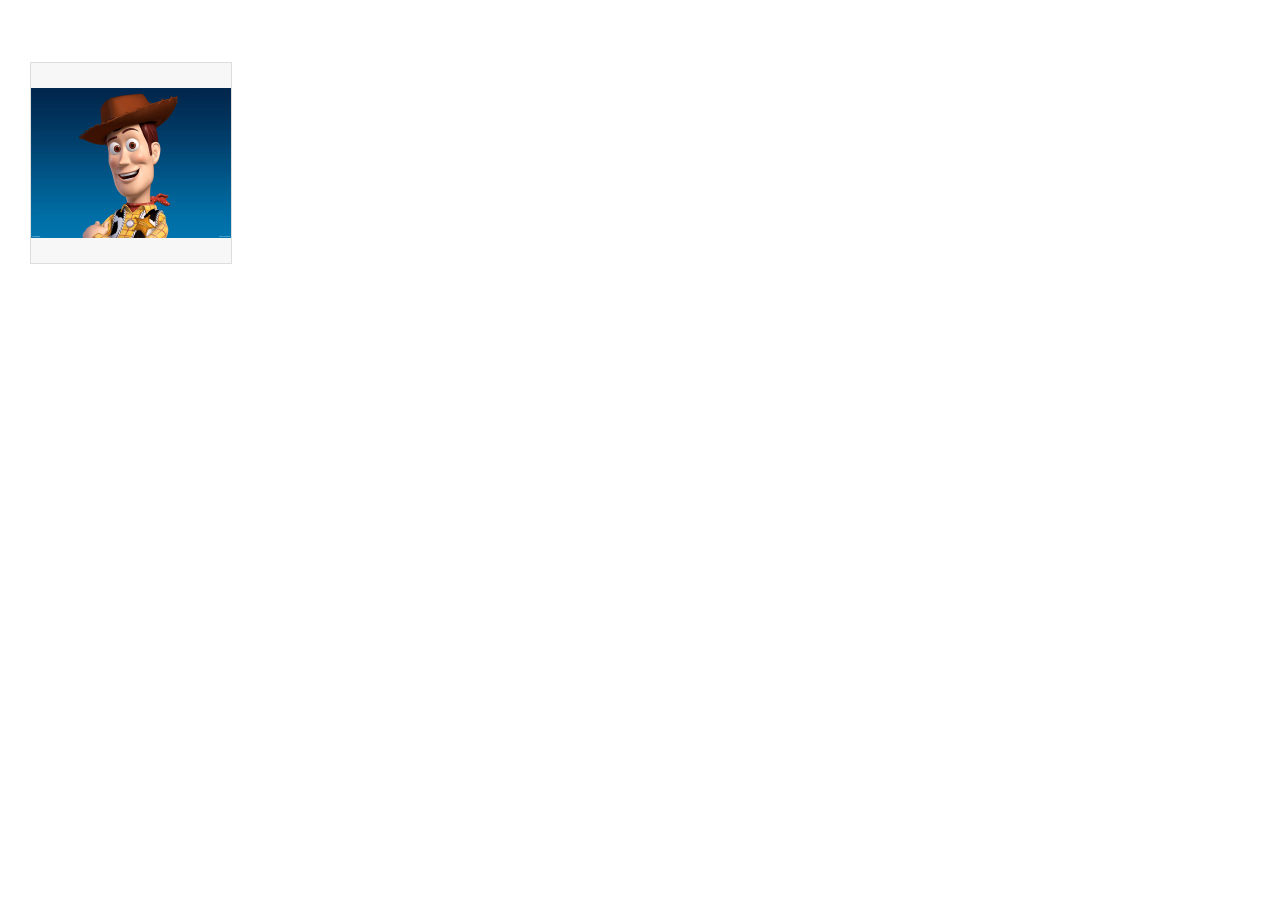
<file: js/imgLiquid/tests/imgLiquid_importants.html>
<!-- [WIP!!!!!!!!!!!!!!!!!!!!!!!!!!!!!!!!!!!!!!!!!!!!!!!!!!!!!!!] -->

<!DOCTYPE html>
<html lang="es">
<head>
	<meta charset="utf-8">
	<title>imgLiquid Jquery Plugin</title>

	<!-- RESET ______________________ -->
	<link   href="reset.css"	type="text/css" rel="stylesheet" />

	<!-- JQUERY ______________________ -->
	<!--[if lt IE 9]> <script src="//ajax.googleapis.com/ajax/libs/jquery/1.9.1/jquery.min.js" type="text/javascript"></script> <![endif]-->
	<!--[if gte IE 9]><!--> <script src="//ajax.googleapis.com/ajax/libs/jquery/2.0.0/jquery.min.js" type="text/javascript"></script> <!--<![endif]-->


	<!-- IMGLIQUID ______________________ -->
	<script src ="../js/imgLiquid.js" type="text/javascript"></script>


	<!-- EXAMPLE ______________________ -->
	<script type="text/javascript">
	$(document).ready(function () {
		$(".imgLiquidFill").imgLiquid({fill:false, horizontalAlign:'right', useBackgroundSize: false});
	});
	</script>


	<!-- EXAMPLE ______________________ -->
	<style type="text/css">
	body {
		margin:0;
		padding:0;
		background-color:#fff;
		font-family: 'Open Sans', arial, sans-serif;
		font-weight:300;
		margin:30px;
		width: 100%;
	}
	.boxSep{
		background-color:#f7f7f7;
		border: 1px solid #ddd;
		margin:10px;
		float:left;
		margin-right:30px;
	}
	.boxSep2{
		background-color:#f7f7f7;
		border: 1px solid #ddd;
	}
	.LogSep{
		margin:10px;
	}
	h1{
		margin:10px;
		margin-bottom:60px;
		font-size:30px;
		font-family: 'Open Sans', arial, sans-serif!Important;
		font-weight:300;
		color:#888;
	}
	h2{
		margin:10px;
		margin-top:0;
		margin-bottom:2px;
		font-size:20px;
		font-family: 'Open Sans', arial, sans-serif!Important;
		font-weight:300;
		color:#bbb;
		margin-top:80px;
	}
	.imgLiquid_ img{
		/* TODO: RESET */
		width: 100px !important;
	}
	</style>
</head>


<body>
	<br>
	<div style='clear:both'></div>
	<br>

	<div>
		<div class="imgLiquidFill imgLiquid boxSep2" style="width:200px; height:200px;">
			<a href="woody.jpg" target="_blank" title="test">
				<img class="miImg" alt="TEST" src="woody.jpg"/>
			</a>
		</div>
	</div>

</body>
</html>
</file>
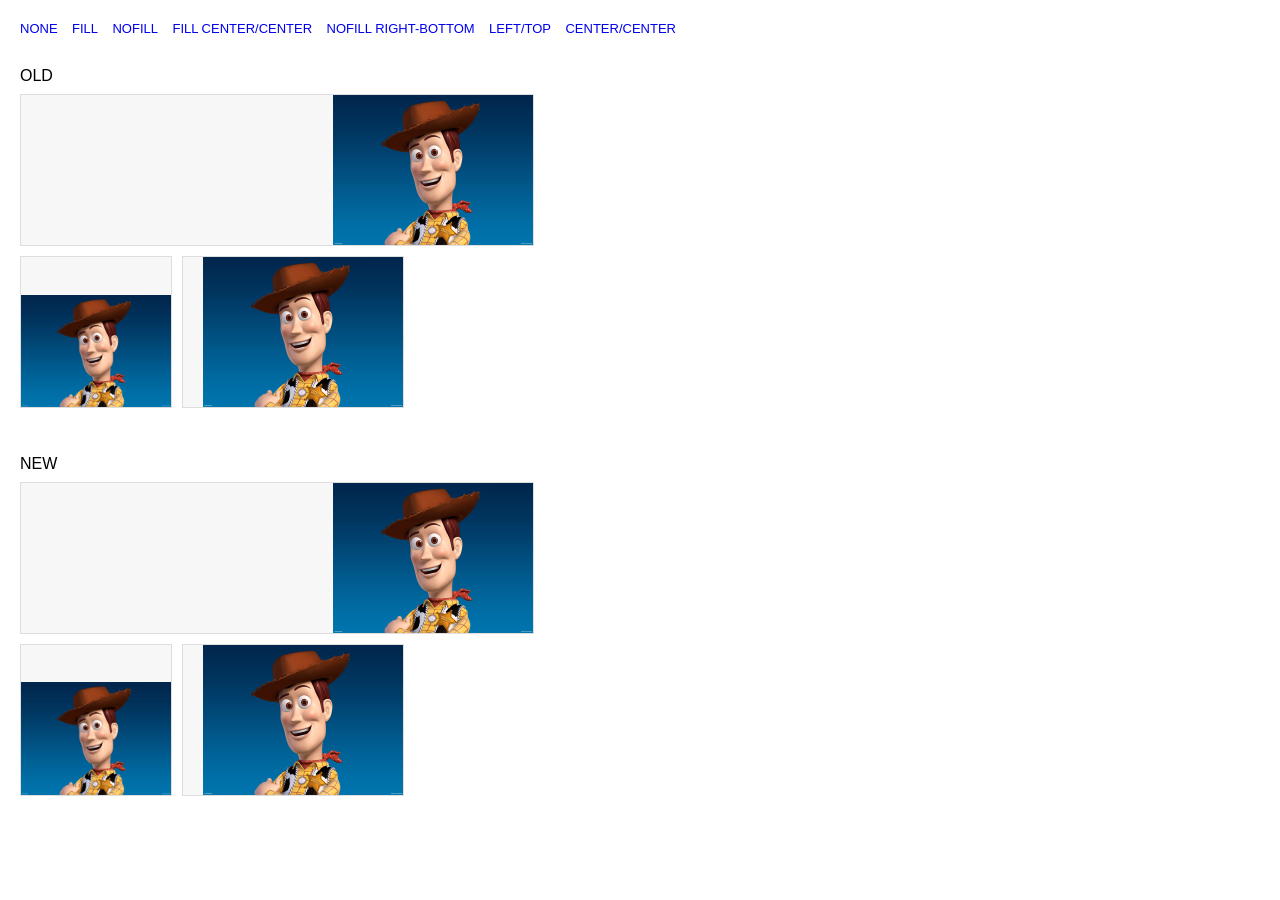
<file: js/imgLiquid/tests/imgLiquid_Recall.html>
<!DOCTYPE html>
<html lang="es">
<head>
	<meta charset="utf-8">
	<title>imgLiquid Jquery Plugin</title>

	<!-- RESET ______________________ -->
	<link   href="reset.css"	type="text/css" rel="stylesheet" />

	<!-- JQUERY ______________________ -->
	<!--[if lt IE 9]> <script src="//ajax.googleapis.com/ajax/libs/jquery/1.9.1/jquery.min.js" type="text/javascript"></script> <![endif]-->
	<!--[if gte IE 9]><!--> <script src="//ajax.googleapis.com/ajax/libs/jquery/2.0.0/jquery.min.js" type="text/javascript"></script> <!--<![endif]-->


	<!-- IMGLIQUID ______________________ -->
	<script src ="../js/imgLiquid.js" type="text/javascript"></script>


	<!-- EXAMPLE ______________________ -->
	<script type="text/javascript">
	$(document).ready(function () {

		$(".imgLiquidOld").imgLiquid({fill:false, horizontalAlign:'right', useBackgroundSize: !true, onItemError:function(i){console.log('Error__' + i)}});
		$(".imgLiquidNoNew").imgLiquid({fill:false, horizontalAlign:'right', useBackgroundSize: true, onItemError:function(i){console.log('Error__' + i)}});


		$('.recall').click(function(){
			$(".imgLiquidOld, .imgLiquidNoNew").imgLiquid({fill:false, horizontalAlign:'right', verticalAlign: 'bottom'});
			return false;
		});

		$('.recall2').click(function(){
			$(".imgLiquidOld, .imgLiquidNoNew").imgLiquid({fill:true});
			return false;
		});

		$('.recall3').click(function(){
			$(".imgLiquidOld, .imgLiquidNoNew").imgLiquid();
			return false;
		});

		$('.recall4').click(function(){
			$(".imgLiquidOld, .imgLiquidNoNew").imgLiquid({fill:true, horizontalAlign:'center', verticalAlign:'center'});
			return false;
		});

		$('.recall5').click(function(){
			$(".imgLiquidOld, .imgLiquidNoNew").imgLiquid({fill:!true});
			return false;
		});

		$('.recall6').click(function(){
			$(".imgLiquidOld, .imgLiquidNoNew").imgLiquid({horizontalAlign:'left', verticalAlign:'top'});
			return false;
		});

		$('.recall7').click(function(){
			$(".imgLiquidOld, .imgLiquidNoNew").imgLiquid({horizontalAlign:'center', verticalAlign:'center'});
			return false;
		});


	});
</script>


<!-- CSS ______________________ -->
<style type="text/css">
body {
	margin:0;
	padding:0;
	background-color:#fff;
	font-family: 'Open Sans', arial, sans-serif;
	font-weight:300;
	margin:20px;
	width: 100%;
}
.boxSep{
	background-color:#f7f7f7;
	border: 1px solid #ddd;
	float:left;
	margin-right:10px;
	margin-top: 10px;
}
.boxSep2{
	background-color:#f7f7f7;
	border: 1px solid #ddd;
	width: 40%;
	margin-right:10px;
	margin-top: 10px;
}
.recalls a{
	margin-right: 10px;
	font-size: 13px;
	text-decoration: none;
	text-transform: uppercase;
}
.recalls a:hover{
	text-decoration: underline;
}
</style>

</head>
<body>

	<div class="recalls">
		<a href="#" class='recall3' title="">None</a>
		<a href="#" class='recall2' title="">Fill</a>
		<a href="#" class='recall5' title="">NoFill</a>
		<a href="#" class='recall4' title="">Fill center/center</a>
		<a href="#" class='recall'  title="">NoFill right-bottom</a>
		<a href="#" class='recall6' title="">left/top</a>
		<a href="#" class='recall7' title="">center/center</a>
	</div>

	<br><br>

	OLD
	<div class="boxSep2" >
		<div class="imgLiquidOld imgLiquid" style="width:100%; height:150px;">
			<a href="woody.jpg" target="_blank" title="test">
				<img alt="TEST" src="woody.jpg"/>
			</a>
		</div>
	</div>
	<div style='clear:both'></div>

	<div class="boxSep" >
		<div class="imgLiquidOld imgLiquid" style="width:150px; height:150px;" data-imgLiquid-verticalAlign="bottom" data-imgLiquid-horizontalAlign="left">
			<a href="woody.jpg" target="_blank" title="test">
				<img alt="TEST" src="woody.jpg"/>
			</a>
		</div>
	</div>
	<div class="boxSep" >
		<div class="imgLiquidOld imgLiquid" style="width:220px; height:150px;">
			<a href="woody.jpg" target="_blank" title="test">
				<img alt="TEST" src="woody.jpg"/>
			</a>
		</div>
	</div>


	<div style='clear:both'></div>
	<br><br><br>

	NEW
	<div class="boxSep2" >
		<div class="imgLiquidNoNew imgLiquid" style="width:100%; height:150px;">
			<a href="woody.jpg" target="_blank" title="test">
				<img alt="TEST" src="woody.jpg"/>
			</a>
		</div>
	</div>
	<div style='clear:both'></div>

	<div class="boxSep" >
		<div class="imgLiquidNoNew imgLiquid" style="width:150px; height:150px;" data-imgLiquid-verticalAlign="bottom" data-imgLiquid-horizontalAlign="left">
			<a href="woody.jpg" target="_blank" title="test">
				<img alt="TEST" src="woody.jpg"/>
			</a>
		</div>
	</div>
	<div class="boxSep" >
		<div class="imgLiquidNoNew imgLiquid" style="width:220px; height:150px;">
			<a href="woody.jpg" target="_blank" title="test">
				<img alt="TEST" src="woody.jpg"/>
			</a>
		</div>
	</div>


</body>
</html>
</file>
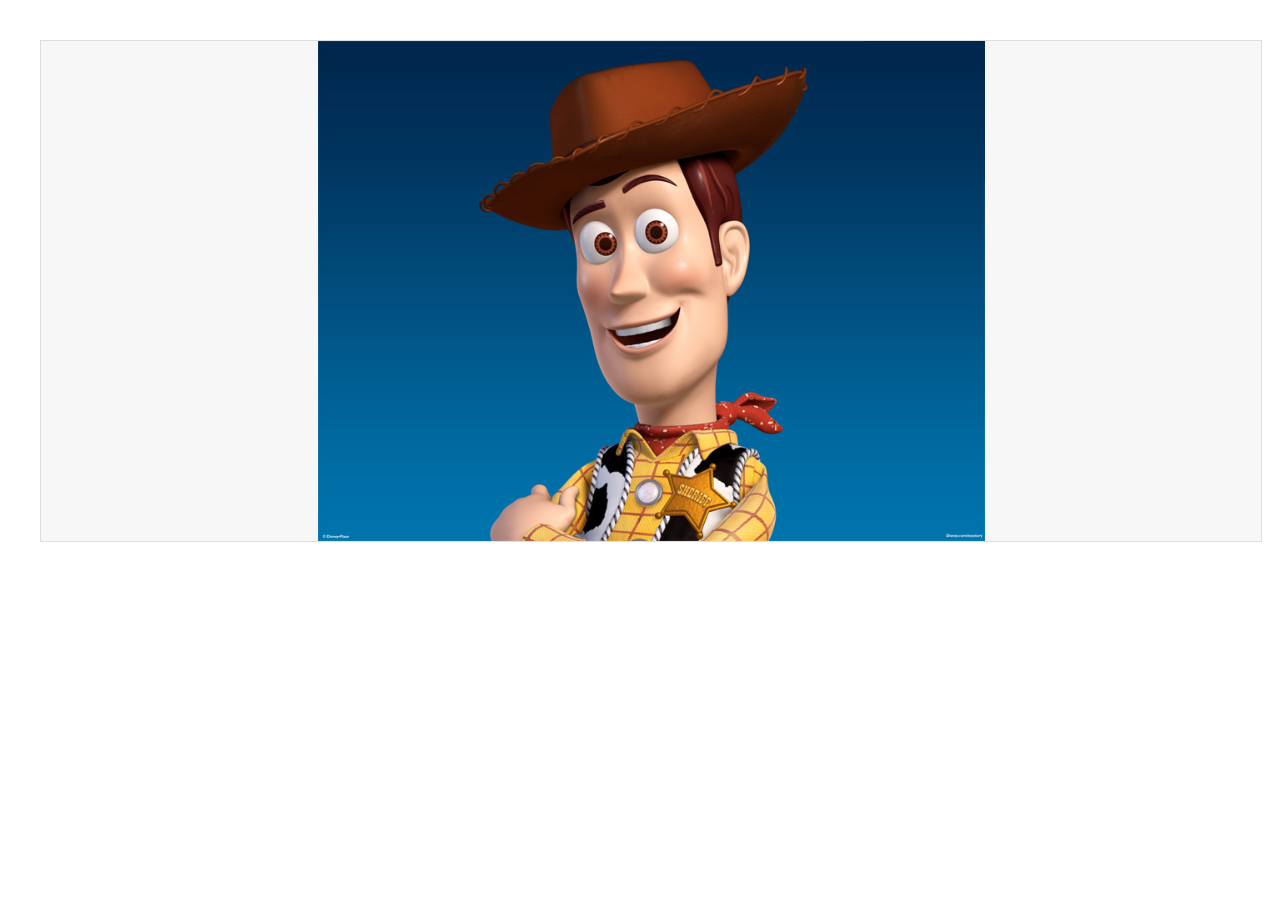
<file: js/imgLiquid/tests/imgLiquid_Responsive.html>
<!DOCTYPE html>
<html lang="es">
<head>
	<meta charset="utf-8">
	<title>imgLiquid Jquery Plugin</title>

	<!-- RESET ______________________ -->
	<link   href="reset.css"	type="text/css" rel="stylesheet" />

	<!-- JQUERY ______________________ -->
	<!--[if lt IE 9]> <script src="//ajax.googleapis.com/ajax/libs/jquery/1.9.1/jquery.min.js" type="text/javascript"></script> <![endif]-->
	<!--[if gte IE 9]><!--> <script src="//ajax.googleapis.com/ajax/libs/jquery/2.0.0/jquery.min.js" type="text/javascript"></script> <!--<![endif]-->


	<!-- IMGLIQUID ______________________ -->
	<script src ="../js/imgLiquid.js" type="text/javascript"></script>


	<!-- EXAMPLE ______________________ -->
	<script type="text/javascript">
	$(document).ready(function () {
		$(".imgLiquidFill").imgLiquid({fill:true});
		$(".imgLiquidNoFill").imgLiquid({fill:false});
	});
	</script>


	<!-- CSS  ========================================-->
	<style type="text/css">

	body {
		margin:0;
		padding:0;
		background-color:#fff;
		font-family: 'Open Sans', arial, sans-serif;
		font-weight:300;
		margin:30px;
	}
	.boxSep{
		background-color:#f7f7f7;
		border: 1px solid #ddd;
		margin:10px;
		float:left;
		margin-right:30px;
		width: 100%;
	}
	.imgLiquid{
		width: 100%;
		height: 500px;
	}
	.LogSep{
		margin:10px;
	}
	h1{
		margin:10px;
		margin-bottom:60px;
		font-size:30px;
		font-family: 'Open Sans', arial, sans-serif!Important;
		font-weight:300;
		color:#888;
	}
	h2{
		margin:10px;
		margin-top:0;
		margin-bottom:2px;
		font-size:20px;
		font-family: 'Open Sans', arial, sans-serif!Important;
		font-weight:300;
		color:#bbb;
		margin-top:80px;
	}
	</style>

</head>


<body>
	<div class="boxSep">
		<div class="imgLiquidNoFill imgLiquid">
			<a href="woody.jpg"  target="_blank"  title="test">
				<img alt="TEST" src="woody.jpg"/>
			</a>
		</div>
	</div>
</body>

</html>
</file>
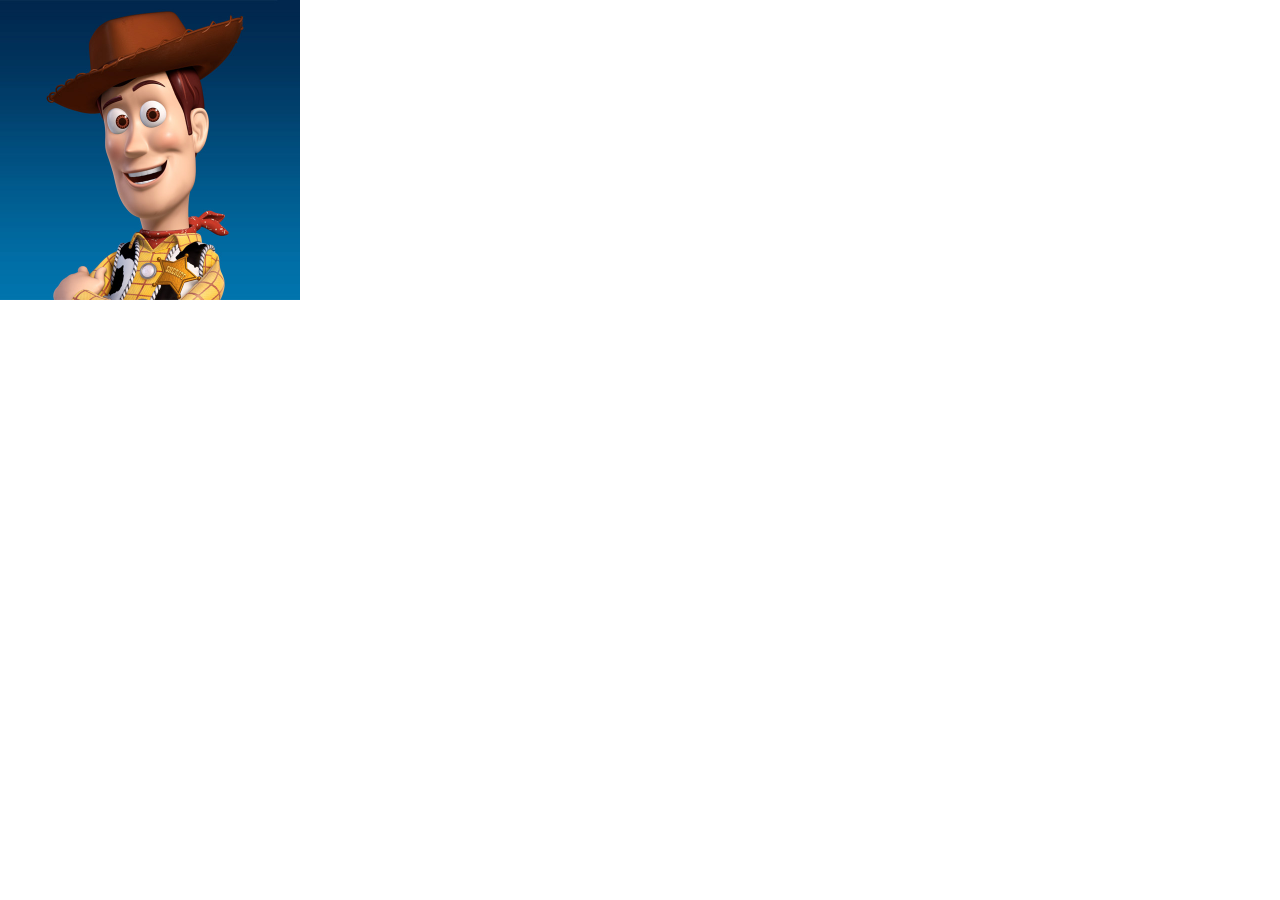
<file: js/imgLiquid/tests/imgLiquid_simple.html>
<!DOCTYPE html>
<html lang="es">
<head>
	<meta charset="utf-8">
	<title>imgLiquid Jquery Plugin</title>

	<!-- RESET ______________________ -->
	<link   href="reset.css"	type="text/css" rel="stylesheet" />

	<!-- JQUERY ______________________ -->
	<!--[if lt IE 9]> <script src="//ajax.googleapis.com/ajax/libs/jquery/1.9.1/jquery.min.js" type="text/javascript"></script> <![endif]-->
	<!--[if gte IE 9]><!--> <script src="//ajax.googleapis.com/ajax/libs/jquery/2.0.0/jquery.min.js" type="text/javascript"></script> <!--<![endif]-->


	<!-- IMGLIQUID ______________________ -->
	<script src ="../js/imgLiquid.js" type="text/javascript"></script>


	<!-- EXAMPLE ______________________ -->
	<script type="text/javascript">
	$(document).ready(function () {
		$(".imgLiquidFill").imgLiquid({fill:true});
	});
	</script>

</head>


<body>
	<div class="boxSep" >
		<div class="imgLiquidFill imgLiquid" style="width:300px; height:300px; background-color:#000" >
			<img alt="TEST" src="woody.jpg"/>
		</div>
	</div>
</body>


</html>
</file>
<file: css/app.css>
/* wireframe */
* {
  /*outline: 1px solid black; */
}
/* variables */
:root {
  --color-primario: #00ff00;
  --color-secundario: #0ff000;
  --color-link: #ff0000;
  --color-link-hover: #f00000;
  --altura-header: 75px;
  --altura-seccion: 100vh;
  --color-oscuro:black;
}
/* resets */
body {
  /* background-color: black; */
} 

div, section, article, ul, nav { 
  height: 100%;
     
}

.container-fluid{
    width: 100%;
    padding-right: 15px;
    padding-left:15px;
    margin-left: auto;
    margin-right: auto;
}

a {
  display: block;
  height: 100%;
  width: 100%;
    color: #4ECBC3;
}
p{
    color: white;
}

ul {
  list-style-type: none;
}
h1, h2, h3, h4, h5, h6 {
  padding: 16px 0 16px 0;
    color:white;
}

form {
  margin-bottom: 16px;
}
.ha {
  height: auto;
}
#main,#info, #ubicacion, #participantes, #man {
  padding-top: var(--altura-header);
}
/* header */
header {
width: 100%;
  height: var(--altura-header);
  position: fixed;
  z-index: 10000;
  background-color: #fff;
}
figure {
  height: 100%;
  display: block;
  margin: 0;
}
figure img {
  display: block;
  margin: auto;
  height: 100%;
  width: auto; 
}


/* body */
#heroscreen, #info, #ubicacion, #man {
  min-height: var(--altura-seccion);
}
/* heroscreen */
#heroscreen {
    width: 100%;
    height: 100%;
}

.heroscreen_background img {
  height: 100%;
  width: 100%;
background-size: cover;
}

.recorrido2{
    width: 100%;
    height: 100vh;
}



.video {

  position: relative;
 z-index: 1000;
  width: 100%;
  height: auto;
    cursor: pointer;
    min-height: auto;
  position: relative;
    padding-left: 0;
    padding-right: 0;
}
.heroscreen_background {
  position: absolute;
  padding: 0;
    background-color: #F6A949;
}
.heroscreen_background img {
  height: 100%;
  width: 100%;
}
.heroscreen_text-container {
    height: var(--altura-seccion);
}
.heroscreen_text {
  position: absolute;
  left: 0;
  z-index: 1000;
}
.heroscreen_text h1 {
  font-size: 6em
}
.heroscreen_text h3 {
  font-size: 4em
}


/* info */
#info{
    background-color:#F6A949;
}

#man{
    background-color:  #4ECBC3; 
}

.penacho2{
    height: 450px;
}

.leyenda{
    padding-top: 20px;
}

.leyendatitulo{
    padding-top: 100px;
}

.imgmalinche{
    padding-top: 80px;
}

.objetivo{
    padding-top: 150px;
}

/*  */
/* Participantes */
.participantes_item {
  height: 200px;
  overflow: hidden;
  position: relative;
  padding: 0;
}
.participantes_item_back {
  position: absolute;
  padding: 0;
  width: 100%;
}
.participantes_item_back img {
  height: 100%;
  width: 100%;
  display: block;
  margin-left: auto;
  margin-right: auto;
  z-index: -1;
}
.participantes_item_text {
  position: absolute;
    z-index: 0;}
    
    .color-oscuro{
        color: var(--color-oscuro)
    }

.info_venue{
    min-height: 50vh;
}

iframe{
    width: 100%;
    height: 100%;
}

/* Ubucacion */
#ubicacion {
  overflow: hidden;
      background-color: #515D6B;
}

#map  {
 
  height: 100%;
    padding: 0;
   
}
/* footer */
footer {
  height: var(--altura-header);
    background-color:#fff; 
}
.social {
  font-size: 2em
}
.social ul {
  padding: 0;
  margin: 0;
}
</file>
